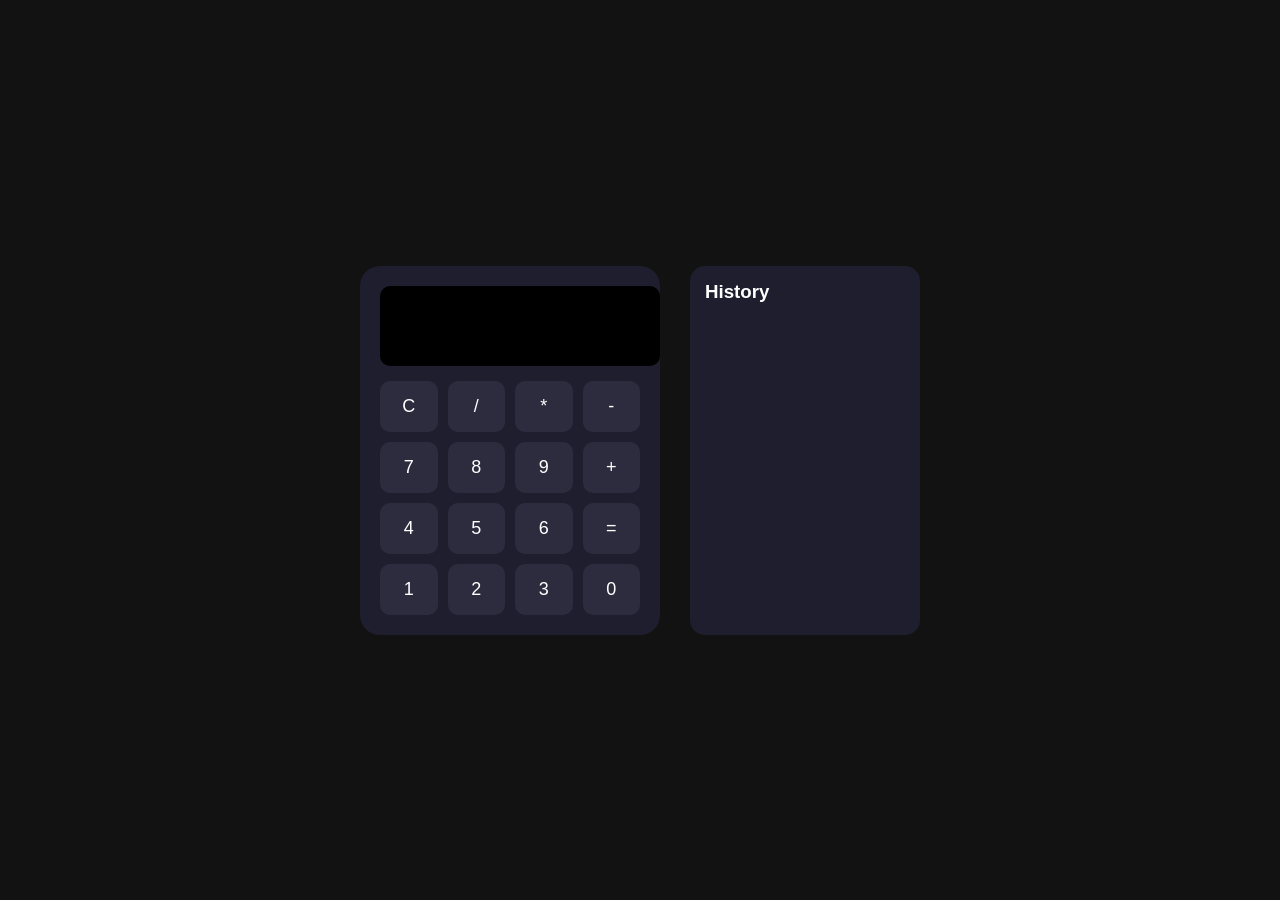
<file: Calculator-app/index.html>
<!DOCTYPE html>
<html lang="en">
<head>
    <title>Calculator</title>
    <link rel="stylesheet" href="style.css">
</head>
<body>

<div class ="app">

    <div class="calculator">
        <input type="text" id="display" readonly>

        <div class="buttons">
            <button>C</button>
            <button>/</button>
            <button>*</button>
            <button>-</button>

            <button>7</button>
            <button>8</button>
            <button>9</button>
            <button>+</button>

            <button>4</button>
            <button>5</button>
            <button>6</button>
            <button>=</button>

            <button>1</button>
            <button>2</button>
            <button>3</button>

            <button class="zero">0</button>
            
        </div>

    </div>

    <div class="history">
        <h3>History</h3>
        <ul id="historyList"></ul>
    </div>

</div>    

<script src="script.js"></script>
</body>
</html>
</file>
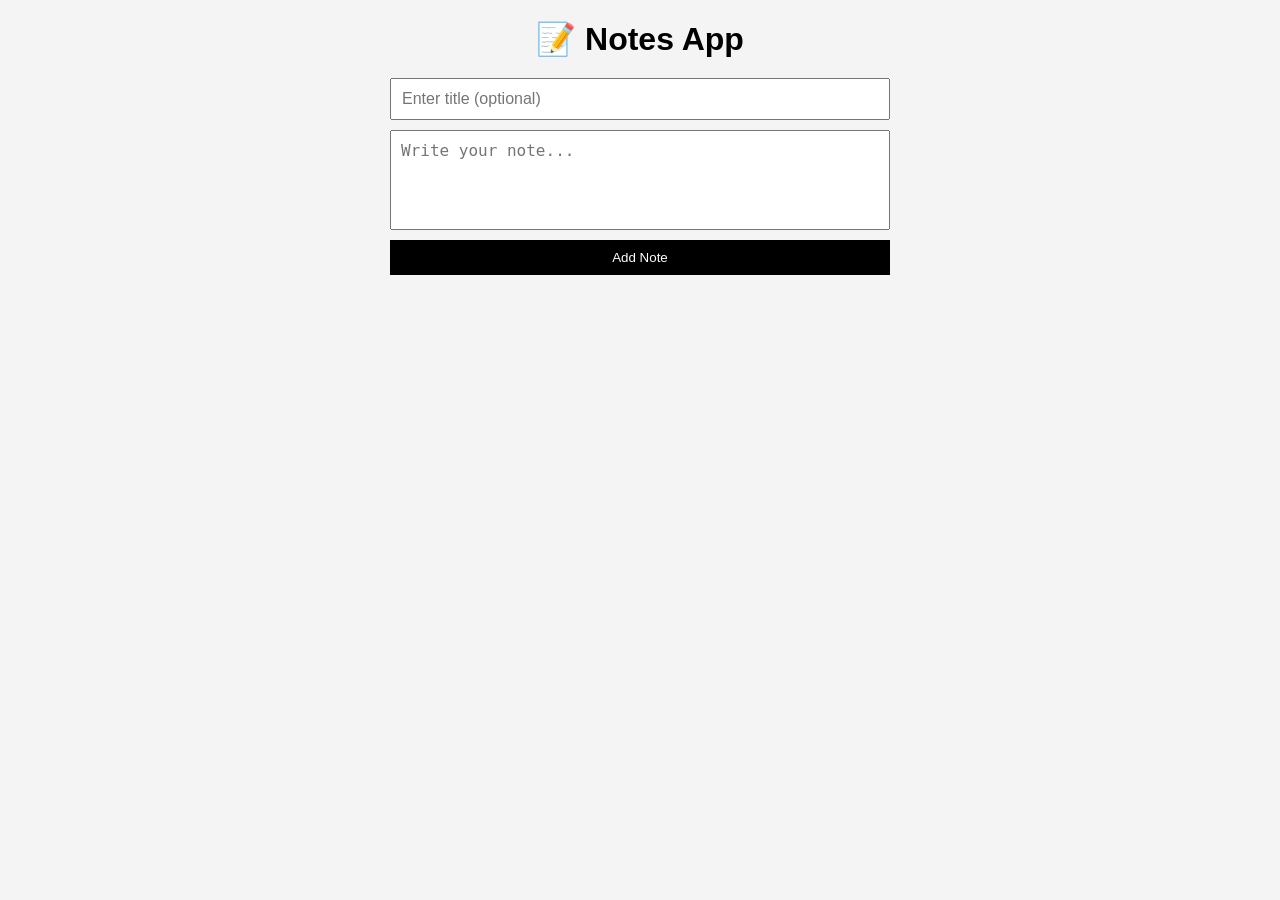
<file: Notemaking-app/index.html>
<!DOCTYPE html>
<html lang="en">
<head>
    <meta charset="UTF-8">
    <meta name="viewport" content="width=device-width, initial-scale=1.0">
    <title>Notes App</title>

    <!-- Link CSS -->
    <link rel="stylesheet" href="style.css">
</head>
<body>

    <h1>📝 Notes App</h1>

    <!-- Input Section -->
    <div class="note-input">
        <input type="text" id="title" placeholder="Enter title (optional)">
        
        <textarea id="content" placeholder="Write your note..."></textarea>
        
        <button id="addBtn">Add Note</button>
    </div>

    <!-- Notes Display Section -->
    <div id="notesContainer">
        <!-- Notes will appear here -->
    </div>

    <!-- Link JS -->
    <script src="script.js"></script>

</body>
</html>
</file>
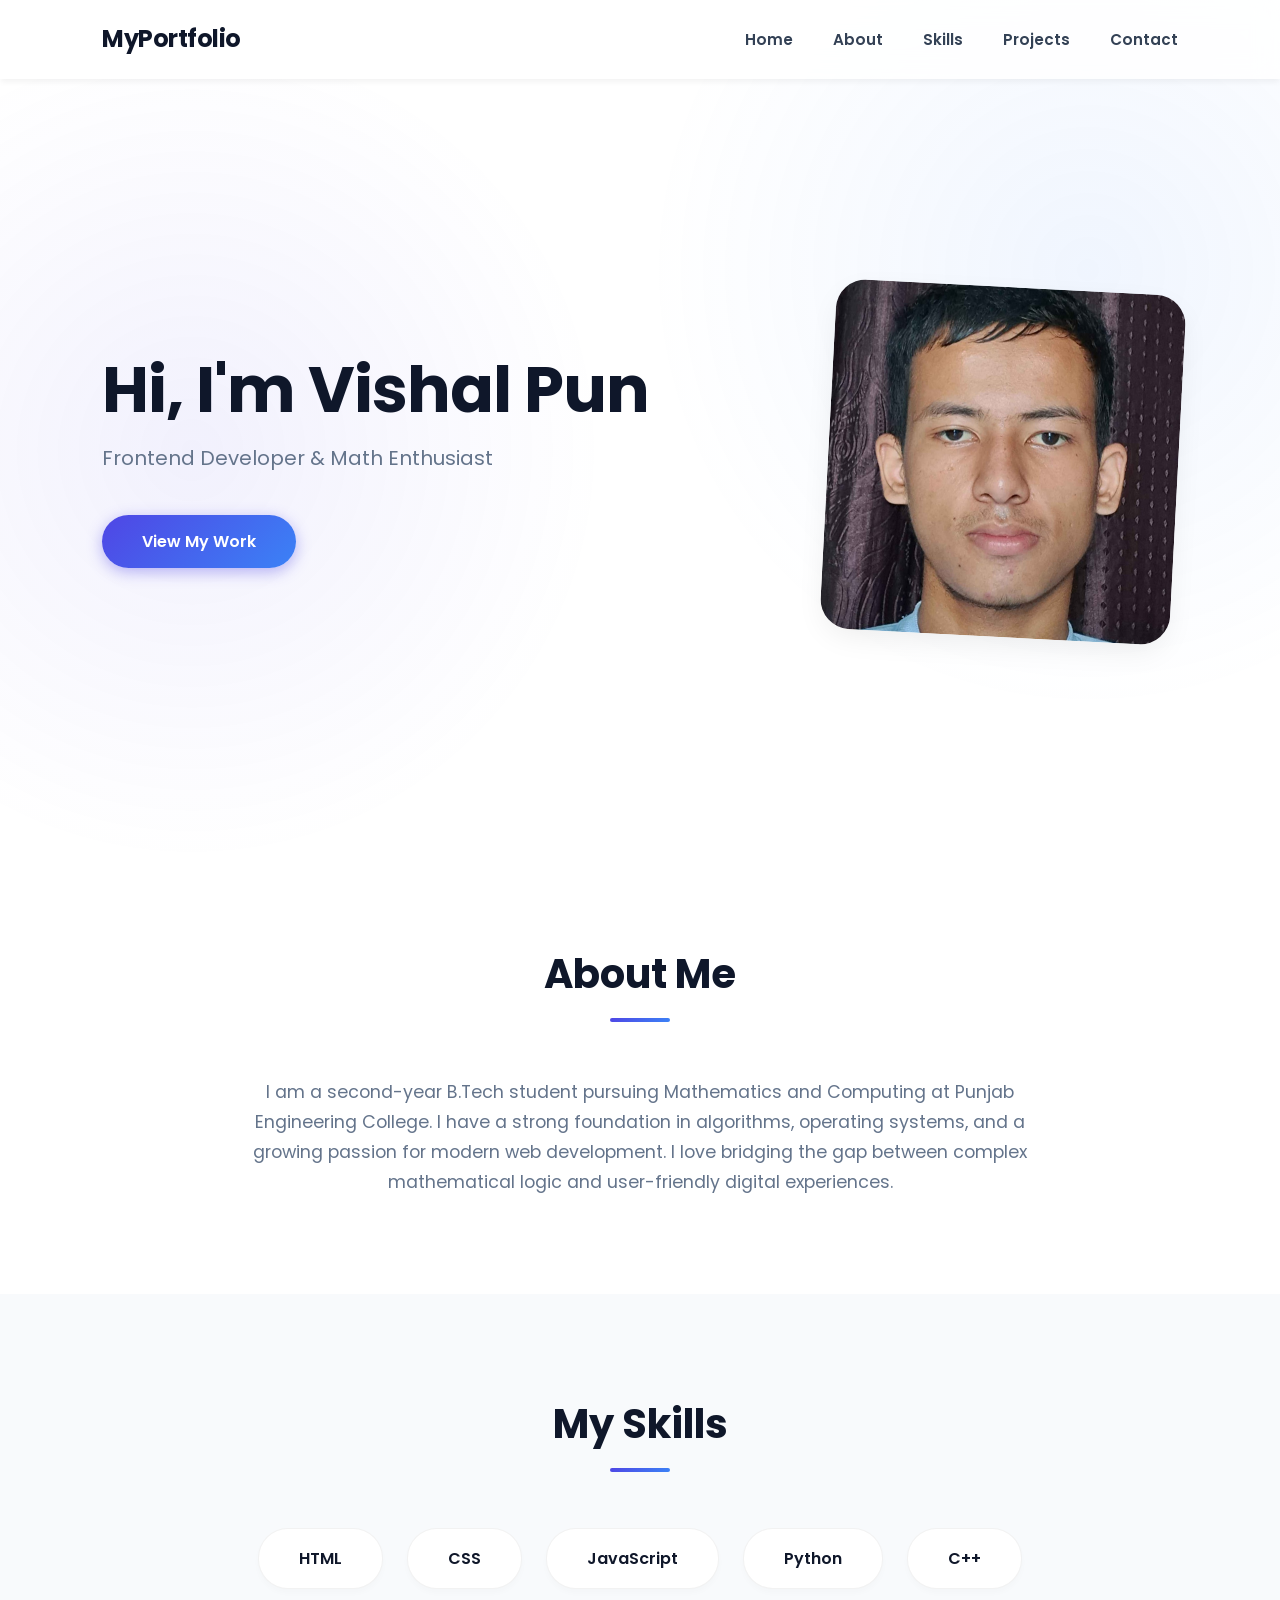
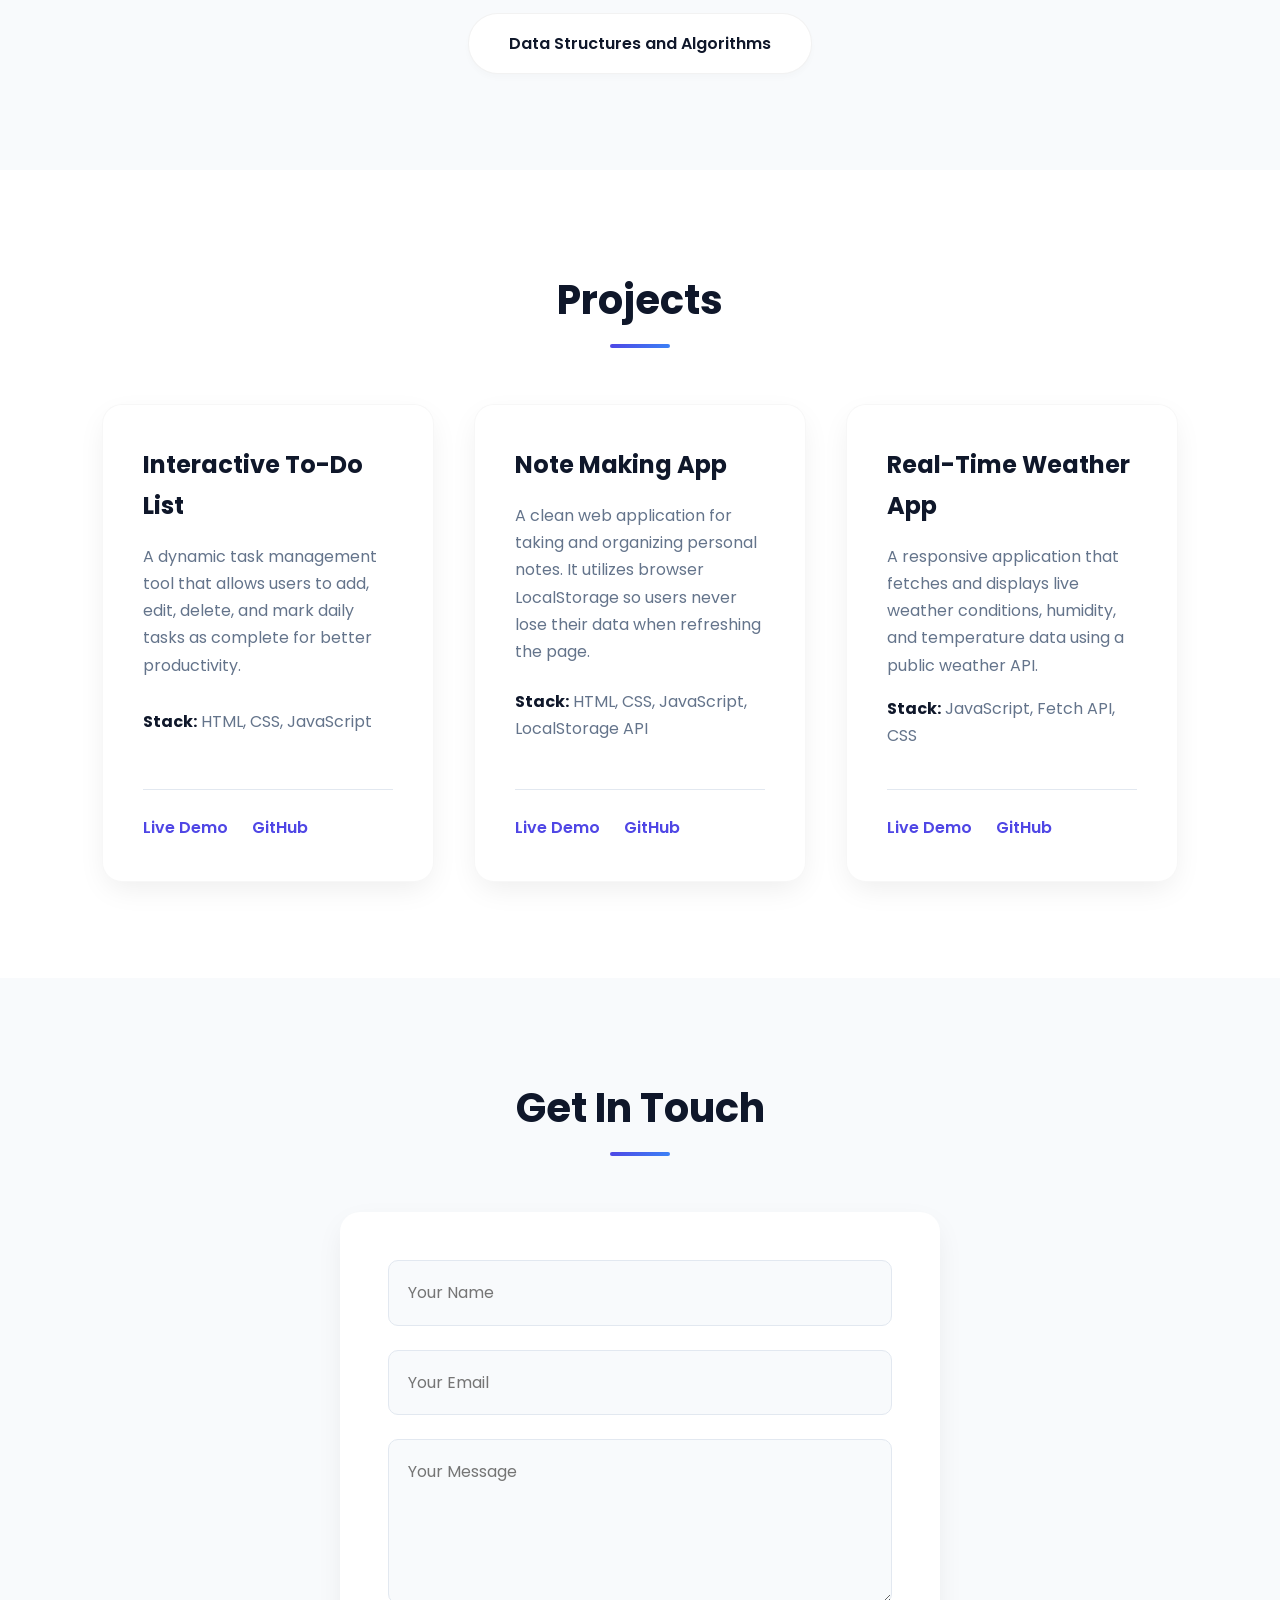
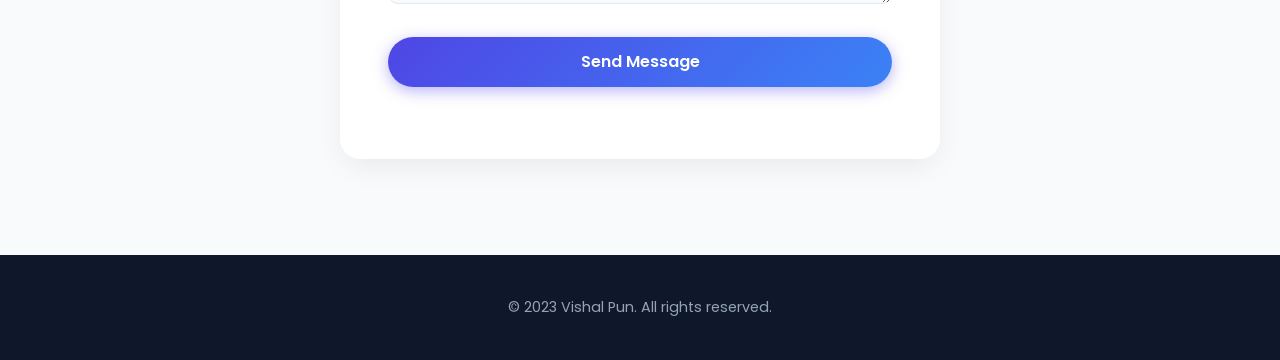
<file: Personal-Portfolio/index.html>
<!DOCTYPE html>
<html lang="en">
<head>
    <meta charset="UTF-8">
    <meta name="viewport" content="width=device-width, initial-scale=1.0">
    <title>My Portfolio</title>
    <link rel="stylesheet" href="style.css">
</head>
<body>

    <nav id="navbar">
        <h2>MyPortfolio</h2>
        <ul>
            <li><a href="#home">Home</a></li>
            <li><a href="#about">About</a></li>
            <li><a href="#skills">Skills</a></li>
            <li><a href="#projects">Projects</a></li>
            <li><a href="#contact">Contact</a></li>
        </ul>
    </nav>

    <section id="home" class="home-section reveal">
        <div class="home-content">
            <h1>Hi, I'm Vishal Pun</h1>
            <p class="tagline">Frontend Developer & Math Enthusiast</p>
            <a href="#projects" class="btn">View My Work</a>
        </div>
        <img src="My photo.jpeg" alt="Profile Picture" class="profile-img">
    </section>

    <section id="about" class="section-container reveal">
        <h2 class="section-title">About Me</h2>
        <div class="about-content">
            <p>
                I am a second-year B.Tech student pursuing Mathematics and Computing at Punjab Engineering College. 
                I have a strong foundation in algorithms, operating systems, and a growing passion for modern web development. 
                I love bridging the gap between complex mathematical logic and user-friendly digital experiences.
            </p>
        </div>
    </section>

    <section id="skills" class="section-container bg-light reveal">
        <h2 class="section-title">My Skills</h2>
        <div class="skills-grid">
            <div class="skill-card">HTML</div>
            <div class="skill-card">CSS</div>
            <div class="skill-card">JavaScript</div>
            <div class="skill-card">Python</div>
            <div class="skill-card">C++</div>
            <div class="skill-card">Data Structures and Algorithms</div>
        </div>
    </section>

 <section id="projects" class="section-container reveal">
        <h2 class="section-title">Projects</h2>
        <div class="projects-grid">
            
            <div class="project-card">
                <h3>Interactive To-Do List</h3>
                <p>A dynamic task management tool that allows users to add, edit, delete, and mark daily tasks as complete for better productivity.</p>
                <p><strong>Stack:</strong> HTML, CSS, JavaScript</p>
                <div class="project-links">
                    <a href="https://punvishal64-cmyk.github.io/Learnings/todo-list/" class="link">Live Demo</a>
                    <a href="https://github.com/punvishal64-cmyk/Learnings/tree/main/todo-list" class="link">GitHub</a>
                </div>
            </div>

            <div class="project-card">
                <h3>Note Making App</h3>
                <p>A clean web application for taking and organizing personal notes. It utilizes browser LocalStorage so users never lose their data when refreshing the page.</p>
                <p><strong>Stack:</strong> HTML, CSS, JavaScript, LocalStorage API</p>
                <div class="project-links">
                    <a href="https://punvishal64-cmyk.github.io/Learnings/Notemaking-app/" class="link">Live Demo</a>
                    <a href="https://github.com/punvishal64-cmyk/Learnings/tree/main/Notemaking-app" class="link">GitHub</a>
                </div>
            </div>

            <div class="project-card">
                <h3>Real-Time Weather App</h3>
                <p>A responsive application that fetches and displays live weather conditions, humidity, and temperature data using a public weather API.</p>
                <p><strong>Stack:</strong> JavaScript, Fetch API, CSS</p>
                <div class="project-links">
                    <a href="https://punvishal64-cmyk.github.io/Learnings/weather-app/" class="link">Live Demo</a>
                    <a href="https://github.com/punvishal64-cmyk/Learnings/tree/main/weather-app" class="link">GitHub</a>
                </div>
            </div>

        </div>
    </section>

    <section id="contact" class="section-container bg-light reveal">
        <h2 class="section-title">Get In Touch</h2>
        <form id="contactForm" class="contact-form">
            <div class="input-group">
                <input type="text" id="name" placeholder="Your Name" required>
            </div>
            <div class="input-group">
                <input type="email" id="email" placeholder="Your Email" required>
            </div>
            <div class="input-group">
                <textarea id="message" rows="5" placeholder="Your Message" required></textarea>
            </div>
            <button type="submit" class="btn">Send Message</button>
            <p id="formMessage" class="form-message"></p>
        </form>
    </section>

    <footer>
        <p>&copy; 2023 Vishal Pun. All rights reserved.</p>
    </footer>

    <script src="script.js"></script>
</body>
</html>
</file>
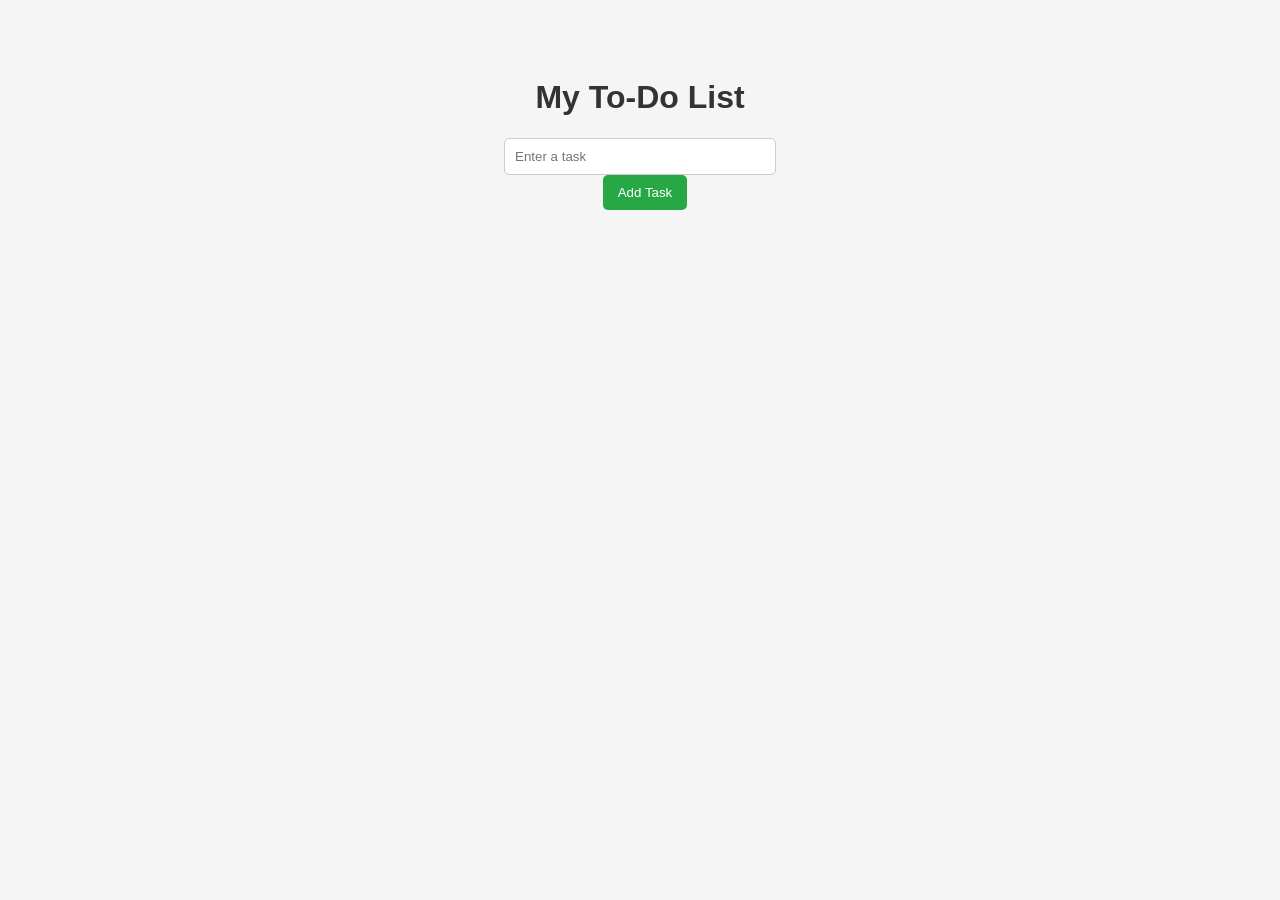
<file: todo-list/index.html>
<!DOCTYPE html>

<html lang="en">

<head>
    <meta charset="UTF-8">
    <meta name="viewport" content="width=device-width, initial-scale=1.0">       <!--just keep info of it, comment-->   
    <title>To-Do App</title>

    <!-- Linking CSS -->
    <link rel="stylesheet" href="style.css">
</head>

<body>

    <h1>My To-Do List</h1>

    <!-- Input section -->
    <input type="text" id="taskInput" placeholder="Enter a task"> 
    <button>Add Task</button>

    <!-- List section -->
    <ul id="taskList">
        <!-- <li>Sample Task 1</li>  tasks will be added here dynamically using JavaScript, so we can remove these sample tasks -->
        <!-- <li>Sample Task 2</li>
        <li>Sample Task 3</li> --> 
    </ul>

    <!-- Linking JavaScript -->
    <script src="script.js"></script>
</body>

</html>
</file>
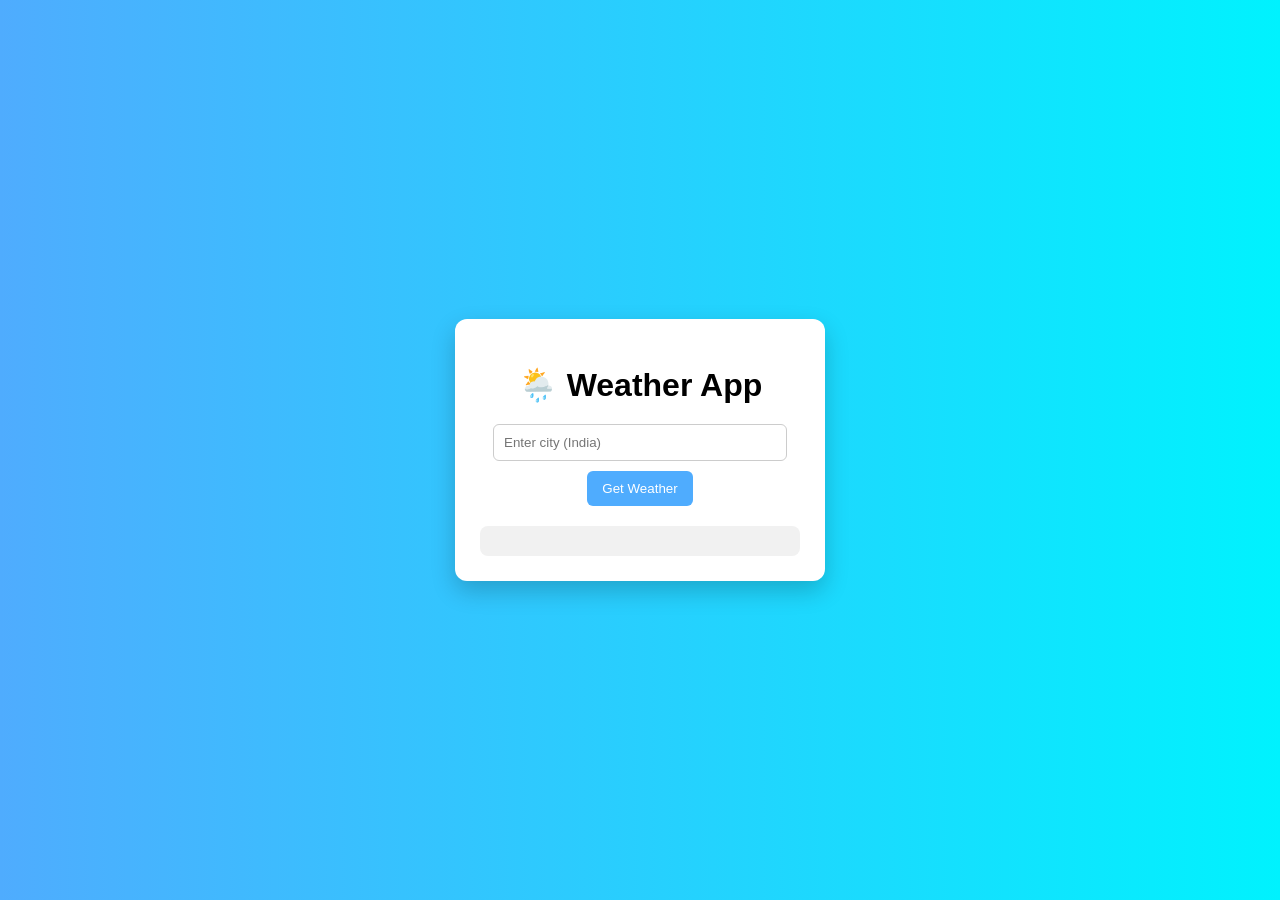
<file: weather-app/index.html>
<!DOCTYPE html>
<html lang="en">
<head>
  <meta charset="UTF-8">
  <meta name="viewport" content="width=device-width, initial-scale=1.0">
  <title>Weather App</title>
  <link rel="stylesheet" href="style.css">
</head>
<body>

  <div class="container">
    <h1>🌦️ Weather App</h1>

    <input type="text" id="cityInput" placeholder="Enter city (India)">
    <button id="searchBtn">Get Weather</button>

    <div id="weatherResult">
      <!-- Weather data will appear here -->
    </div>
  </div>

  <script src="script.js"></script>
</body>
</html>
</file>
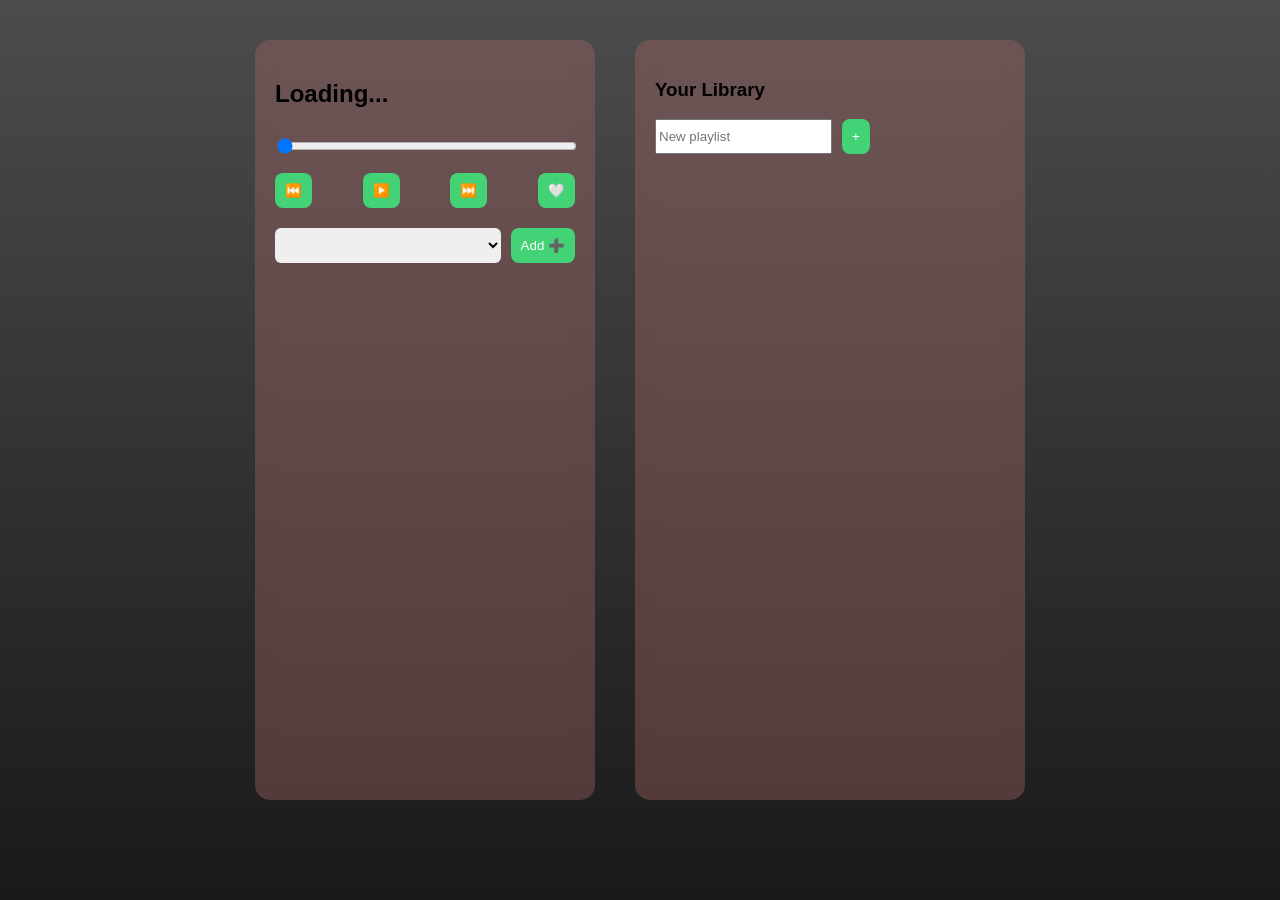
<file: Music-Player/general/index.html>
<!DOCTYPE html>
<html lang="en">
<head>
    <title>Music Player</title>
    <link rel="stylesheet" href="style.css">
</head>
<body>

<div class="container">

    <!-- 🎧 PLAYER -->
    <div class="player">
        <h2 id="songTitle">Loading...</h2>

        <input type="range" id="progressBar" value="0" min="0" max="100">

        <div class="controls">
            <button id="prevBtn">⏮️</button>
            <button id="playBtn">▶️</button>
            <button id="nextBtn">⏭️</button>
            <button id="favBtn">🤍</button>
        </div>

        <!-- ➕ Add to playlist -->
        <div class="playlist-actions">
            <select id="playlistSelect"></select>
            <button id="addToPlaylist">Add ➕</button>
        </div>
    </div>

    <!-- 📜 PLAYLIST PANEL -->
    <div class="playlist-panel">
        <h3>Your Library</h3>

        <div class="create">
            <input type="text" id="playlistName" placeholder="New playlist">
            <button id="createPlaylist">+</button>
        </div>

        <div id="playlists"></div>
    </div>

</div>

<audio id="audioPlayer"></audio>
<script src="script.js"></script>

</body>
</html>
</file>
<file: Calculator-app/style.css>
body {
    margin: 0;
    height: 100vh;
    display: flex;
    justify-content: center;
    align-items: center;
    background: #121212;
    font-family: Arial;
}

.calculator {
    background: #1e1e2f;
    padding: 20px;
    border-radius: 20px;
    width: 260px;
}

/* Layout */
.app {
    display: flex;
    gap: 30px;
}

/* HISTORY PANEL */
.history {
    width: 200px;
    background: #1e1e2f;
    padding: 15px;
    border-radius: 15px;
    color: white;
    overflow-y: auto;
    max-height: 350px;
}

.history h3 {
    margin-top: 0;
}

#historyList {
    list-style: none;
    padding: 0;
}

#historyList li {
    padding: 5px;
    border-bottom: 1px solid #444;
    font-size: 14px;
}

/* DISPLAY */
#display {
    width: 100%;
    height: 60px;
    font-size: 24px;
    text-align: right;
    margin-bottom: 15px;
    padding: 10px;
    border: none;
    border-radius: 10px;
    background: #000;
    color: #fff;
}

/* GRID */
.buttons {
    display: grid;
    grid-template-columns: repeat(4, 1fr);
    gap: 10px;
}

/* BUTTONS */
button {
    padding: 15px;
    font-size: 18px;
    border: none;
    border-radius: 10px;
    background: #2c2c3e;
    color: white;
    cursor: pointer;
    transition: 0.2s;
}

button:hover {
    background: #3d3d5c;
}

button:active {
    transform: scale(0.95);
}

/* ZERO BUTTON */
.zero {
    grid-column: span 1;
}
</file>
<file: Notemaking-app/style.css>
/* Reset default browser styles */
* {
    margin: 0;
    padding: 0;
    box-sizing: border-box;
}

body {
    font-family: Arial, sans-serif;
    background-color: #f4f4f4;
    padding: 20px;
}

/* Heading */
h1 {
    text-align: center;
    margin-bottom: 20px;
}

/* Input Section */
.note-input {
    max-width: 500px;
    margin: auto;
    display: flex;
    flex-direction: column;
    gap: 10px;
}

.note-input input,
.note-input textarea {
    padding: 10px;
    font-size: 16px;
}

.note-input textarea {
    height: 100px;
    resize: none;
}

button {
    padding: 10px;
    background-color: black;
    color: white;
    border: none;
    cursor: pointer;
}

button:hover {
    background-color: #333;
}

/* Notes Container */
#notesContainer {
    max-width: 800px;
    margin: 30px auto;
}

.note {
    background: white;
    padding: 15px;
    margin-bottom: 10px;
    border-radius: 5px;
}
</file>
<file: Personal-Portfolio/style.css>
/* Import Modern Font */
@import url('https://fonts.googleapis.com/css2?family=Poppins:wght@300;400;600;700&display=swap');

/* Base Styles & CSS Variables */
* {
    margin: 0;
    padding: 0;
    box-sizing: border-box;
    font-family: 'Poppins', sans-serif;
    scroll-behavior: smooth;
}

:root {
    --primary-gradient: linear-gradient(135deg, #4f46e5, #3b82f6);
    --dark-color: #0f172a;
    --text-main: #334155;
    --text-muted: #64748b;
    --bg-main: #ffffff;
    --bg-alt: #f8fafc;
    --card-shadow: 0 10px 30px -5px rgba(0, 0, 0, 0.08);
    --hover-shadow: 0 20px 40px -10px rgba(0, 0, 0, 0.12);
}

body {
    color: var(--text-main);
    background-color: var(--bg-main);
    line-height: 1.7;
}

/* Ambient Glow Background */
body::before {
    content: '';
    position: fixed;
    top: 0;
    left: 0;
    width: 100vw;
    height: 100vh;
    z-index: -1;
    background: 
        radial-gradient(circle at 15% 50%, rgba(79, 70, 229, 0.08), transparent 35%),
        radial-gradient(circle at 85% 30%, rgba(59, 130, 246, 0.08), transparent 35%);
    pointer-events: none;
}

/* Glassmorphism Navigation */
nav {
    display: flex;
    justify-content: space-between;
    align-items: center;
    padding: 1.2rem 8%;
    background: rgba(255, 255, 255, 0.8);
    backdrop-filter: blur(12px); /* The frosted glass effect */
    -webkit-backdrop-filter: blur(12px);
    position: sticky;
    top: 0;
    z-index: 1000;
    box-shadow: 0 4px 6px -1px rgba(0, 0, 0, 0.05);
}

nav h2 {
    color: var(--dark-color);
    font-weight: 700;
    font-size: 1.5rem;
    letter-spacing: -0.5px;
}

nav ul {
    list-style: none;
    display: flex;
    gap: 2.5rem;
}

nav a {
    color: var(--text-main);
    text-decoration: none;
    font-weight: 600;
    font-size: 0.95rem;
    transition: color 0.3s ease;
}

nav a:hover {
    color: #4f46e5;
}

/* Reusable Components */
.section-container {
    padding: 6rem 8%;
}

.section-title {
    text-align: center;
    font-size: 2.5rem;
    font-weight: 700;
    margin-bottom: 3.5rem;
    color: var(--dark-color);
    position: relative;
}

/* Small underline below section titles */
.section-title::after {
    content: '';
    display: block;
    width: 60px;
    height: 4px;
    background: var(--primary-gradient);
    margin: 10px auto 0;
    border-radius: 2px;
}

.bg-light {
    background-color: var(--bg-alt);
}

.btn {
    display: inline-block;
    padding: 0.8rem 2.5rem;
    background: var(--primary-gradient);
    color: white;
    text-decoration: none;
    border-radius: 30px;
    border: none;
    cursor: pointer;
    font-size: 1rem;
    font-weight: 600;
    box-shadow: 0 4px 15px rgba(79, 70, 229, 0.4);
    transition: all 0.3s ease;
}

.btn:hover {
    transform: translateY(-2px);
    box-shadow: 0 8px 25px rgba(79, 70, 229, 0.5);
}

/* Home Section */
.home-section {
    display: flex;
    justify-content: space-between;
    align-items: center;
    min-height: 85vh;
    padding: 0 8%;
}

.home-content {
    max-width: 600px;
}

.home-content h1 {
    font-size: 4rem;
    font-weight: 700;
    color: var(--dark-color);
    line-height: 1.1;
    margin-bottom: 1rem;
    letter-spacing: -1px;
}

.tagline {
    font-size: 1.25rem;
    margin-bottom: 2.5rem;
    color: var(--text-muted);
}

.profile-img {
    width: 350px;
    height: 350px;
    border-radius: 30px; /* Squircle shape instead of perfect circle */
    object-fit: cover;
    box-shadow: var(--card-shadow);
    transform: rotate(3deg);
    transition: transform 0.5s ease;
}

.profile-img:hover {
    transform: rotate(0deg) scale(1.02);
}

/* About Section */
.about-content {
    max-width: 800px;
    margin: 0 auto;
    text-align: center;
    font-size: 1.1rem;
    color: var(--text-muted);
}

/* Skills Section */
.skills-grid {
    display: flex;
    flex-wrap: wrap;
    justify-content: center;
    gap: 1.5rem;
    max-width: 900px;
    margin: 0 auto;
}

.skill-card {
    background: white;
    padding: 1rem 2.5rem;
    border-radius: 30px;
    border: 1px solid rgba(0,0,0,0.05);
    box-shadow: 0 4px 6px rgba(0,0,0,0.02);
    font-weight: 600;
    color: var(--dark-color);
    transition: all 0.3s ease;
}

.skill-card:hover {
    background: var(--primary-gradient);
    color: white;
    transform: translateY(-3px);
    box-shadow: 0 10px 20px rgba(79, 70, 229, 0.2);
}

/* Projects Section */
.projects-grid {
    display: grid;
    grid-template-columns: repeat(auto-fit, minmax(320px, 1fr));
    gap: 2.5rem;
}

.project-card {
    background: white;
    padding: 2.5rem;
    border-radius: 20px;
    border: 1px solid rgba(0,0,0,0.03);
    box-shadow: var(--card-shadow);
    transition: all 0.4s ease;
    display: flex;
    flex-direction: column;
}

.project-card:hover {
    transform: translateY(-8px);
    box-shadow: var(--hover-shadow);
}

.project-card h3 {
    font-size: 1.5rem;
    color: var(--dark-color);
    margin-bottom: 1rem;
}

.project-card p {
    color: var(--text-muted);
    margin-bottom: 1rem;
    flex-grow: 1; /* Pushes the links to the bottom */
}

.project-card strong {
    color: var(--dark-color);
}

.project-links {
    margin-top: 1.5rem;
    display: flex;
    gap: 1.5rem;
    border-top: 1px solid #e2e8f0;
    padding-top: 1.5rem;
}

.project-links a {
    color: #4f46e5;
    text-decoration: none;
    font-weight: 600;
    display: flex;
    align-items: center;
    gap: 0.5rem;
    transition: color 0.3s;
}

.project-links a:hover {
    color: #3b82f6;
}

/* Contact Form */
.contact-form {
    max-width: 600px;
    margin: 0 auto;
    background: white;
    padding: 3rem;
    border-radius: 20px;
    box-shadow: var(--card-shadow);
}

.input-group {
    margin-bottom: 1.5rem;
}

.input-group input, .input-group textarea {
    width: 100%;
    padding: 1.2rem;
    border: 1px solid #e2e8f0;
    border-radius: 10px;
    font-size: 1rem;
    background-color: var(--bg-alt);
    transition: all 0.3s ease;
    outline: none;
}

.input-group input:focus, .input-group textarea:focus {
    border-color: #4f46e5;
    background-color: white;
    box-shadow: 0 0 0 4px rgba(79, 70, 229, 0.1);
}

.contact-form .btn {
    width: 100%;
}

.form-message {
    text-align: center;
    margin-top: 1.5rem;
    font-weight: 600;
}

.success { color: #10b981; }
.error { color: #ef4444; }

/* Footer */
footer {
    text-align: center;
    padding: 2.5rem;
    background: var(--dark-color);
    color: #94a3b8;
    font-size: 0.9rem;
}

/* Mobile Responsiveness */
@media (max-width: 900px) {
    .home-section {
        flex-direction: column-reverse;
        text-align: center;
        justify-content: center;
        gap: 3rem;
        padding-top: 4rem;
    }

    .home-content h1 {
        font-size: 3rem;
    }

    .profile-img {
        width: 250px;
        height: 250px;
    }

    nav {
        flex-direction: column;
        gap: 1.5rem;
        padding: 1.5rem;
    }
    
    nav ul {
        flex-wrap: wrap;
        justify-content: center;
        gap: 1.5rem;
    }

    .section-container {
        padding: 4rem 5%;
    }
}

/* Scroll Reveal Classes */
.reveal {
    opacity: 0;
    transform: translateY(40px);
    transition: all 0.8s cubic-bezier(0.5, 0, 0, 1);
}

.reveal.active {
    opacity: 1;
    transform: translateY(0);
}
</file>
<file: todo-list/style.css>
/* General body styling */
body {
    font-family: Arial, sans-serif;
    background-color: #f5f5f5;
    display: flex;
    flex-direction: column;
    align-items: center;
    padding: 50px;
}

/* Heading */
h1 {
    color: #333;
}

/* Input field */
#taskInput {
    padding: 10px;
    width: 250px;
    border-radius: 5px;
    border: 1px solid #ccc;
}

/* Button */
button {
    padding: 10px 15px;
    margin-left: 10px;
    border-radius: 5px;
    border: none;
    background-color: #28a745;
    color: white;
    cursor: pointer;
}

button:hover {
    background-color: #218838;
}

/* Task list */
#taskList {
    list-style-type: none;  /* Remove bullets */
    padding: 0;
    margin-top: 20px;
    width: 300px;
}

#taskList li {
    display: flex;
    justify-content: space-between;
    align-items: center;

    background-color: white;
    padding: 10px;
    margin-bottom: 10px;
    border-radius: 5px;
    border: 1px solid #ddd;

    overflow-wrap: break-word;  /* Allow long words to break and wrap to the next line */
}

#taskList button {
    background-color: red;
    color: white;
    border: none;
    padding: 5px 10px;
    border-radius: 5px;
    cursor: pointer;
}

#taskList button:hover {
    background-color: darkred;
}

#taskList li span {
    flex: 1;
    min-width: 0;              /* 🔥 MOST IMPORTANT FIX */
    overflow-wrap: break-word;
    word-break: break-word;
}

.completed {
    text-decoration: line-through;
    color: gray;
    opacity: 0.7;
}
</file>
<file: weather-app/style.css>
body {
  font-family: Arial, sans-serif;
  background: linear-gradient(to right, #4facfe, #00f2fe);
  display: flex;
  justify-content: center;
  align-items: center;
  height: 100vh;
  margin: 0;
}

.container {
  text-align: center;
  background: white;
  padding: 25px;
  border-radius: 12px;
  width: 320px;
  box-shadow: 0 10px 25px rgba(0,0,0,0.2);
}

h1 {
  margin-bottom: 20px;
}

input {
  padding: 10px;
  width: 85%;
  border: 1px solid #ccc;
  border-radius: 6px;
  margin-bottom: 10px;
}

button {
  padding: 10px 15px;
  border: none;
  background: #4facfe;
  color: white;
  border-radius: 6px;
  cursor: pointer;
}

button:hover {
  background: #0077ff;
}

#weatherResult {
  margin-top: 20px;
  padding: 15px;
  background: #f1f1f1;
  border-radius: 8px;
}
</file>
<file: Music-Player/general/style.css>
body {
    margin: 0;
    font-family: Arial;

    background:
        linear-gradient(rgba(0,0,0,0.7), rgba(0,0,0,0.9)),
        url("https://images.unsplash.com/photo-1511379938547-c1f69419868d");

    background-size: cover;
    background-position: center;
    background-attachment: fixed; /*  KEY FIX */
    
    height: 100vh;
    overflow: hidden; /* prevents page stretch */
}

/* LAYOUT */
.container {
    display: flex;
    justify-content: center;
    gap: 40px;
    padding: 40px;
}

/* PLAYER */
.player {
    width: 300px;
    padding: 20px;
    border-radius: 15px;
    background: rgba(162, 103, 103, 0.4);   /*  semi-transparent */
    backdrop-filter: blur(10px);             /* frosted glass effect */
}

.controls {
    display: flex;
    justify-content: space-between;
    margin-top: 15px;
}

/* PLAYLIST ACTIONS (FIXED SPACING) */
.playlist-actions {
    margin-top: 20px;
    display: flex;
    gap: 10px;
}

#playlistSelect {
    flex: 1;
    padding: 8px;
    border-radius: 6px;
    border: none;
}

/* BUTTONS */
button {
    padding: 10px;
    border-radius: 8px;
    border: none;
    background: #43d275;
    color: white;
    cursor: pointer;
}

button:hover {
    background: #17a74a;
}

#progressBar {
    width: 100%;
    margin-top: 10px;
}

/* PLAYLIST PANEL */
.playlist-panel {
    width: 350px;
    height: 80vh; /*  fixed height */
    overflow-y: auto; /*  scroll inside */
    
    background: rgba(162, 103, 103, 0.4); /*  semi-transparent */
    padding: 20px;
    border-radius: 15px;
    backdrop-filter: blur(10px);
}

.create {
    display: flex;
    gap: 10px;
    margin-bottom: 15px;
}

.playlist {
    margin-bottom: 20px; 
}

.song {
    display: flex;
    justify-content: space-between;
    align-items: center;
    padding: 6px;
    border-radius: 10px;
}

.song:hover {
    background: rgba(255,255,255,0.1);
    cursor: pointer;
}

/* DELETE BUTTON */
.delete-btn {
    background: transparent;
    /* color: rgb(113, 79, 79); */
    border: none;
    cursor: pointer;
}


.playlist h4 {
    margin: 0;
}

.playlist-panel::-webkit-scrollbar {
    width: 10px;
}

.playlist-panel::-webkit-scrollbar-thumb {
    background: #83988b;
    border-radius: 5px;
}
</file>
